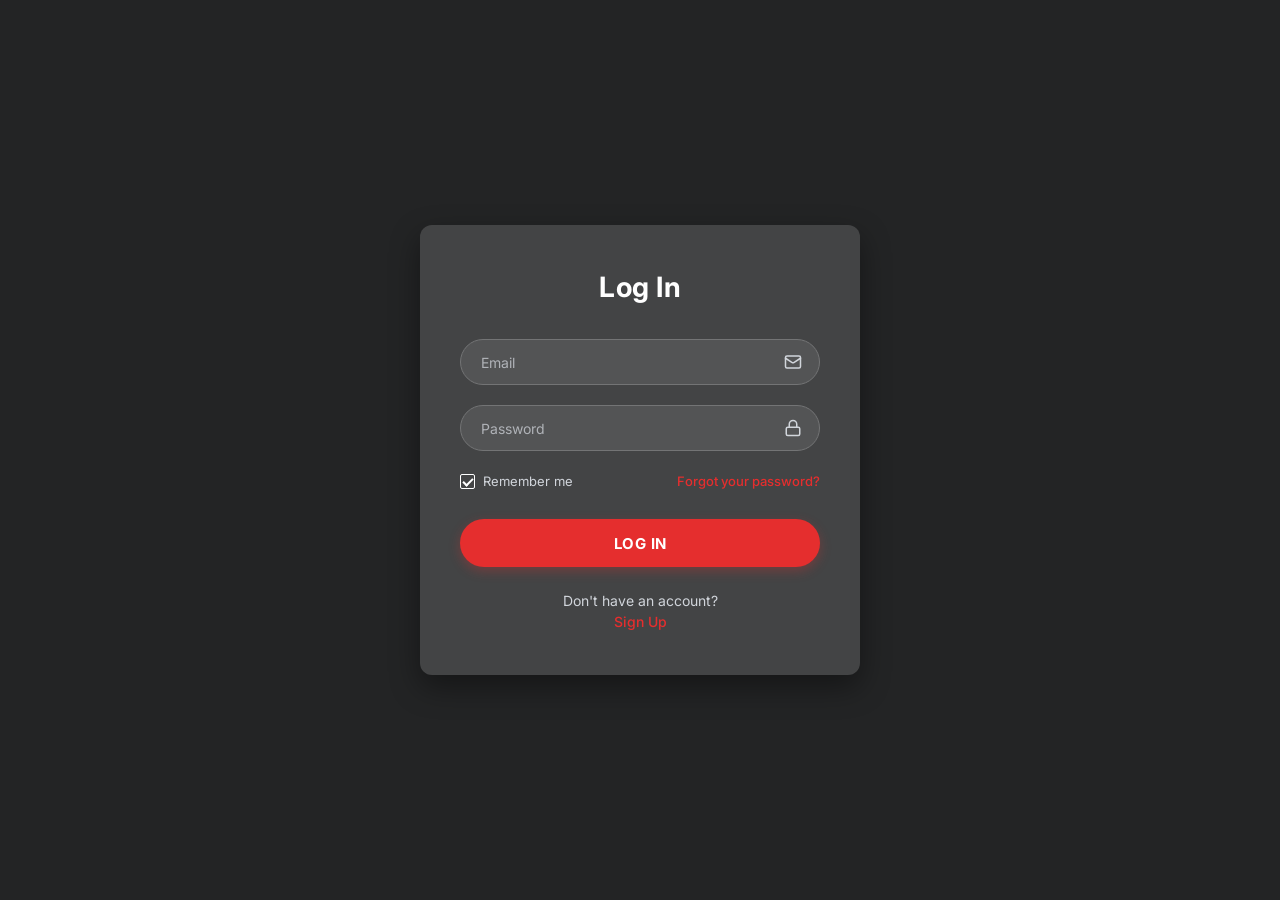
<file: index.html>
<!DOCTYPE html>
<html lang="hr">
<head>
  <meta charset="UTF-8">
  <meta name="viewport" content="width=device-width, initial-scale=1.0">
  <title>Progressive Overload</title>
  <link rel="preconnect" href="https://fonts.googleapis.com">
  <link rel="preconnect" href="https://fonts.gstatic.com" crossorigin>
  <link href="https://fonts.googleapis.com/css2?family=Inter:wght@400;500;600;700&display=swap" rel="stylesheet">
  <link rel="stylesheet" href="./css/style.css">
</head>
<body>

  
  <div class="auth-card">
    <h1 class="card-title">Log In</h1>
    
    <form>
      <!-- Email Unos -->
      <div class="input-group">
        <input type="email" class="form-input" placeholder="Email" required>
        <span class="input-icon">
          <!-- Ikona koverte (Email) -->
          <svg width="18" height="18" viewBox="0 0 24 24" fill="none" stroke="currentColor" stroke-width="2" stroke-linecap="round" stroke-linejoin="round">
            <rect x="2" y="4" width="20" height="16" rx="2"></rect>
            <path d="m22 7-8.97 5.7a1.94 1.94 0 0 1-2.06 0L2 7"></path>
          </svg>
        </span>
      </div>

      <!-- Password Unos -->
      <div class="input-group">
        <input type="password" class="form-input" placeholder="Password" required>
        <span class="input-icon">
          <!-- Ikona katanca (Password) -->
          <svg width="18" height="18" viewBox="0 0 24 24" fill="none" stroke="currentColor" stroke-width="2" stroke-linecap="round" stroke-linejoin="round">
            <rect x="3" y="11" width="18" height="11" rx="2" ry="2"></rect>
            <path d="M7 11V7a5 5 0 0 1 10 0v4"></path>
          </svg>
        </span>
      </div>

      <!-- Remember me i Forgot password -->
      <div class="form-options">
        <label class="checkbox-container">
          <input type="checkbox" checked>
          <span class="custom-checkbox"></span>
          <span class="checkbox-label">Remember me</span>
        </label>
        <a href="#" class="forgot-link">Forgot your password?</a>
      </div>

      <!-- Log In Dugme -->
      <button type="submit" class="submit-btn">LOG IN</button>
    </form>

    
    <div class="card-footer">
      <span>Don't have an account?</span>
      <a href="signup.html">Sign Up</a>
    </div>
  </div>

</body>
</html>
</file>
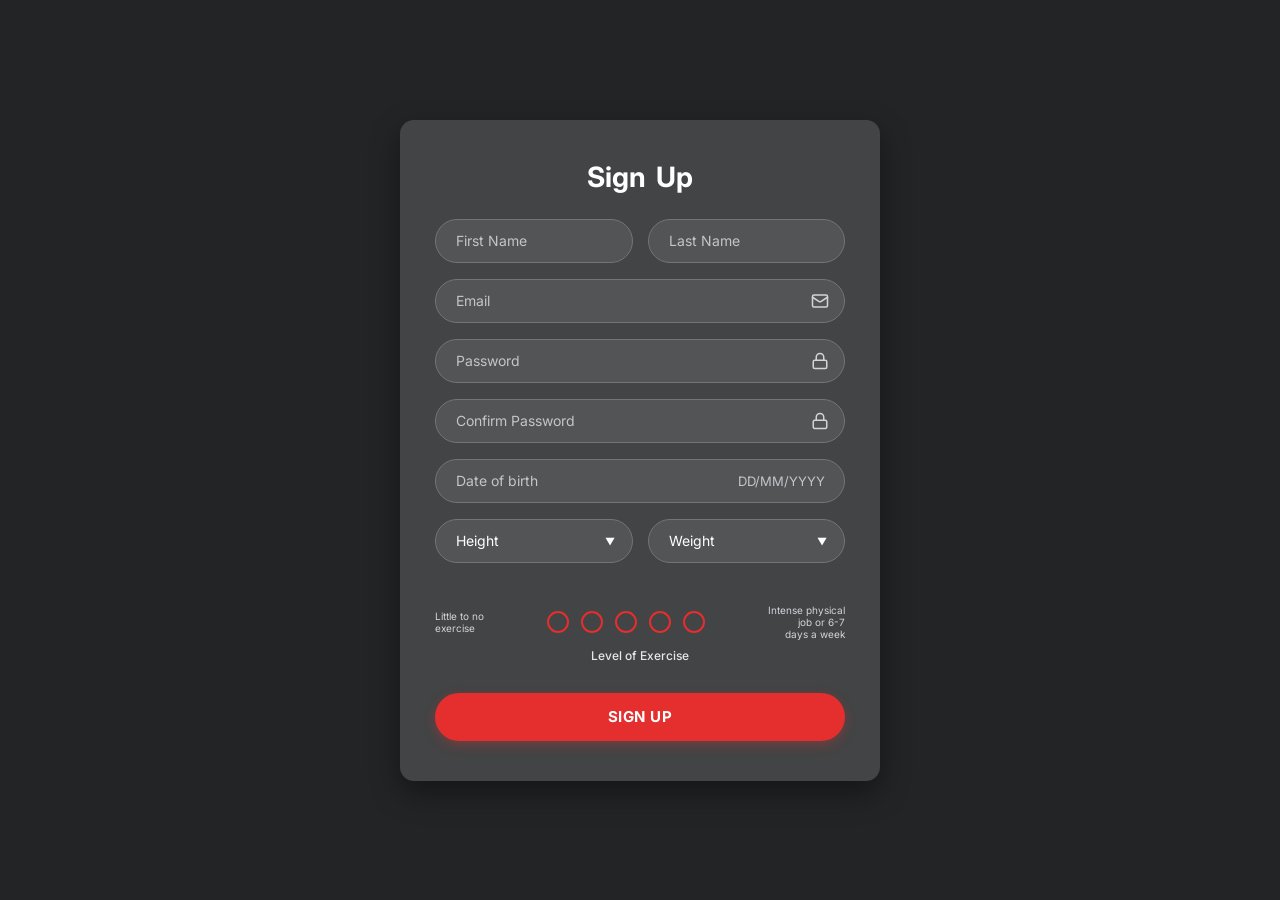
<file: signup.html>
<!DOCTYPE html>
<html lang="hr">
<head>
  <meta charset="UTF-8">
  <meta name="viewport" content="width=device-width, initial-scale=1.0">
  <title>Sign Up</title>
  <link rel="preconnect" href="https://fonts.googleapis.com">
  <link rel="preconnect" href="https://fonts.gstatic.com" crossorigin>
  <link href="https://fonts.googleapis.com/css2?family=Inter:wght@400;500;600;700&display=swap" rel="stylesheet">
  <link rel="stylesheet" href="css/signup.css">
</head>
<body>

  <div class="auth-card">
    <h1 class="card-title">Sign Up</h1>
    
    <form>
      
     
      <div class="input-row">
        <div class="input-group">
          <input type="text" class="form-input" placeholder="First Name" required>
        </div>
        <div class="input-group">
          <input type="text" class="form-input" placeholder="Last Name" required>
        </div>
      </div>

      <!-- Email -->
      <div class="input-group">
        <input type="email" class="form-input" placeholder="Email" required>
        <span class="input-icon">
          <!-- Email Icon -->
          <svg width="18" height="18" viewBox="0 0 24 24" fill="none" stroke="currentColor" stroke-width="2" stroke-linecap="round" stroke-linejoin="round">
            <rect x="2" y="4" width="20" height="16" rx="2"></rect>
            <path d="m22 7-8.97 5.7a1.94 1.94 0 0 1-2.06 0L2 7"></path>
          </svg>
        </span>
      </div>

      <!-- Password -->
      <div class="input-group">
        <input type="password" class="form-input" placeholder="Password" required>
        <span class="input-icon">
          <!-- Password Icon -->
          <svg width="18" height="18" viewBox="0 0 24 24" fill="none" stroke="currentColor" stroke-width="2" stroke-linecap="round" stroke-linejoin="round">
            <rect x="3" y="11" width="18" height="11" rx="2" ry="2"></rect>
            <path d="M7 11V7a5 5 0 0 1 10 0v4"></path>
          </svg>
        </span>
      </div>

      <!-- Confirm Password -->
      <div class="input-group">
        <input type="password" class="form-input" placeholder="Confirm Password" required>
        <span class="input-icon">
          <!-- Password Icon -->
          <svg width="18" height="18" viewBox="0 0 24 24" fill="none" stroke="currentColor" stroke-width="2" stroke-linecap="round" stroke-linejoin="round">
            <rect x="3" y="11" width="18" height="11" rx="2" ry="2"></rect>
            <path d="M7 11V7a5 5 0 0 1 10 0v4"></path>
          </svg>
        </span>
      </div>

      <!-- Date of birth -->
      <div class="input-group">
        <input type="text" class="form-input dob-input" placeholder="Date of birth" onfocus="(this.type='date')" onblur="if(!this.value)this.type='text'" required>
        <span class="dob-placeholder">DD/MM/YYYY</span>
      </div>

      <!-- Height & Weight -->
      <div class="input-row">
        <div class="input-group select-group">
          <select class="form-input form-select" required>
            <option value="" disabled selected hidden>Height</option>
            <option value="150">150 cm</option>
            <option value="160">160 cm</option>
            <option value="170">170 cm</option>
            <option value="180">180 cm</option>
            <option value="190">190 cm</option>
          </select>
          <span class="select-arrow">▼</span>
        </div>
        <div class="input-group select-group">
          <select class="form-input form-select" required>
            <option value="" disabled selected hidden>Weight</option>
            <option value="50">50 kg</option>
            <option value="60">60 kg</option>
            <option value="70">70 kg</option>
            <option value="80">80 kg</option>
            <option value="90">90 kg</option>
          </select>
          <span class="select-arrow">▼</span>
        </div>
      </div>

      <!-- Level of Exercise Section -->
      <div class="exercise-section">
        <div class="exercise-container">
          <span class="exercise-text text-left">Little to no<br>exercise</span>
          
          <div class="radio-options">
            <label class="radio-circle">
              <input type="radio" name="exercise_level" value="1" required>
              <span class="circle-custom"></span>
            </label>
            <label class="radio-circle">
              <input type="radio" name="exercise_level" value="2">
              <span class="circle-custom"></span>
            </label>
            <label class="radio-circle">
              <input type="radio" name="exercise_level" value="3">
              <span class="circle-custom"></span>
            </label>
            <label class="radio-circle">
              <input type="radio" name="exercise_level" value="4">
              <span class="circle-custom"></span>
            </label>
            <label class="radio-circle">
              <input type="radio" name="exercise_level" value="5">
              <span class="circle-custom"></span>
            </label>
          </div>

          <span class="exercise-text text-right">Intense physical<br>job or 6-7<br>days a week</span>
        </div>
        <div class="exercise-title">Level of Exercise</div>
      </div>

      <!-- Submit Button -->
      <button type="submit" class="submit-btn">SIGN UP</button>
    </form>
  </div>

</body>
</html>
</file>
<file: css/style.css>
* {
  margin: 0;
  padding: 0;
  box-sizing: border-box;
  font-family: 'Inter', -apple-system, BlinkMacSystemFont, "Segoe UI", Roboto, sans-serif;
}

body {
  background-color: #232425;
  color: #ffffff;
  min-height: 100vh;
  display: flex;
  align-items: center;
  justify-content: center;
  padding: 20px;
}


.auth-card {
  background-color: #434445;
  width: 100%;
  max-width: 440px;
  padding: 45px 40px;
  border-radius: 12px;
  box-shadow: 0 12px 30px rgba(0, 0, 0, 0.4);
}


.card-title {
  text-align: center;
  font-size: 28px;
  font-weight: 700;
  margin-bottom: 35px;
  color: #ffffff;
  letter-spacing: 0.5px;
}


.input-group {
  position: relative;
  margin-bottom: 20px;
}

.form-input {
  width: 100%;
  height: 46px;
  background-color: #535455;
  border: 1px solid #737475;
  border-radius: 23px; 
  padding: 0 45px 0 20px;
  color: #ffffff;
  font-size: 14px;
  outline: none;
  transition: border-color 0.2s ease, background-color 0.2s ease;
}

.form-input::placeholder {
  color: #b0b3b8;
}

.form-input:focus {
  border-color: #e52e2e;
  background-color: #5a5b5c;
}

.input-icon {
  position: absolute;
  right: 18px;
  top: 50%;
  transform: translateY(-50%);
  color: #d1d5db;
  display: flex;
  align-items: center;
  pointer-events: none;
}


.form-options {
  display: flex;
  align-items: center;
  justify-content: space-between;
  margin-top: 22px;
  margin-bottom: 30px;
  font-size: 13px;
}

/* Custom Checkbox */
.checkbox-container {
  display: flex;
  align-items: center;
  cursor: pointer;
  user-select: none;
}

.checkbox-container input {
  position: absolute;
  opacity: 0;
  cursor: pointer;
  height: 0;
  width: 0;
}

.custom-checkbox {
  height: 15px;
  width: 15px;
  background-color: transparent;
  border: 1.5px solid #ffffff;
  border-radius: 2px;
  margin-right: 8px;
  display: inline-block;
  position: relative;
}

.checkbox-container input:checked ~ .custom-checkbox {
  background-color: transparent;
}

.checkbox-container input:checked ~ .custom-checkbox::after {
  content: "";
  position: absolute;
  left: 4px;
  top: 1px;
  width: 4px;
  height: 8px;
  border: solid #ffffff;
  border-width: 0 2px 2px 0;
  transform: rotate(45deg);
}

.checkbox-label {
  color: #d1d5db;
}

.forgot-link {
  color: #e52e2e;
  text-decoration: none;
  font-weight: 500;
  transition: opacity 0.2s;
}

.forgot-link:hover {
  opacity: 0.85;
  text-decoration: underline;
}


.submit-btn {
  width: 100%;
  height: 48px;
  background-color: #e52e2e;
  color: #ffffff;
  border: none;
  border-radius: 24px;
  font-size: 15px;
  font-weight: 700;
  letter-spacing: 0.5px;
  cursor: pointer;
  box-shadow: 0 4px 12px rgba(229, 46, 46, 0.3);
  transition: background-color 0.2s ease, transform 0.1s ease;
}

.submit-btn:hover {
  background-color: #d02525;
}

.submit-btn:active {
  transform: scale(0.99);
}

/* Footer Kartice */
.card-footer {
  text-align: center;
  margin-top: 25px;
  font-size: 14px;
  color: #d1d5db;
}

.card-footer span {
  display: block;
  margin-bottom: 4px;
}

.card-footer a {
  color: #e52e2e;
  text-decoration: none;
  font-weight: 500;
}

.card-footer a:hover {
  text-decoration: underline;
}


@media (max-width: 480px) {
  .auth-card {
    padding: 35px 24px;
  }

  .form-options {
    flex-direction: row;
    gap: 10px;
    font-size: 12px;
  }
}
</file>
<file: css/signup.css>
* {
  margin: 0;
  padding: 0;
  box-sizing: border-box;
  font-family: 'Inter', -apple-system, BlinkMacSystemFont, "Segoe UI", Roboto, sans-serif;
}

body {
  background-color: #232425;
  color: #ffffff;
  min-height: 100vh;
  display: flex;
  align-items: center;
  justify-content: center;
  padding: 30px 20px;
}


.auth-card {
  background-color: #434445;
  width: 100%;
  max-width: 480px;
  padding: 40px 35px;
  border-radius: 14px;
  box-shadow: 0 12px 30px rgba(0, 0, 0, 0.4);
}


.card-title {
  text-align: center;
  font-size: 28px;
  font-weight: 700;
  margin-bottom: 25px;
  color: #ffffff;
  word-spacing: 4px;
}


.input-row {
  display: flex;
  gap: 15px;
}

.input-row .input-group {
  flex: 1;
}

/* Polja za Unos */
.input-group {
  position: relative;
  margin-bottom: 16px;
}

.form-input {
  width: 100%;
  height: 44px;
  background-color: #535455;
  border: 1px solid #737475;
  border-radius: 22px;
  padding: 0 42px 0 20px;
  color: #ffffff;
  font-size: 14px;
  outline: none;
  transition: border-color 0.2s ease, background-color 0.2s ease;
}

.form-input::placeholder {
  color: #c2c5ca;
}

.form-input:focus {
  border-color: #e52e2e;
  background-color: #5a5b5c;
}


.input-icon {
  position: absolute;
  right: 16px;
  top: 50%;
  transform: translateY(-50%);
  color: #d1d5db;
  display: flex;
  align-items: center;
  pointer-events: none;
}


.dob-placeholder {
  position: absolute;
  right: 20px;
  top: 50%;
  transform: translateY(-50%);
  color: #c2c5ca;
  font-size: 13px;
  pointer-events: none;
}


.select-group {
  position: relative;
}

.form-select {
  appearance: none;
  -webkit-appearance: none;
  -moz-appearance: none;
  cursor: pointer;
  padding-right: 35px;
}

.form-select option {
  background-color: #434445;
  color: #ffffff;
}

.select-arrow {
  position: absolute;
  right: 18px;
  top: 50%;
  transform: translateY(-50%);
  color: #ffffff;
  font-size: 10px;
  pointer-events: none;
}


.exercise-section {
  margin-top: 25px;
  margin-bottom: 30px;
}

.exercise-container {
  display: flex;
  align-items: center;
  justify-content: space-between;
  gap: 10px;
}

.exercise-text {
  font-size: 10px;
  color: #d1d5db;
  line-height: 1.2;
}

.text-left {
  text-align: left;
  max-width: 75px;
}

.text-right {
  text-align: right;
  max-width: 85px;
}

.radio-options {
  display: flex;
  gap: 12px;
  align-items: center;
}


.radio-circle {
  cursor: pointer;
  display: inline-block;
  position: relative;
}

.radio-circle input {
  position: absolute;
  opacity: 0;
  cursor: pointer;
}

.circle-custom {
  display: block;
  width: 22px;
  height: 22px;
  border: 2px solid #e52e2e;
  border-radius: 50%;
  background-color: transparent;
  transition: all 0.2s ease;
}

.radio-circle:hover .circle-custom {
  background-color: rgba(229, 46, 46, 0.2);
}

.radio-circle input:checked ~ .circle-custom {
  background-color: #e52e2e;
  box-shadow: 0 0 8px rgba(229, 46, 46, 0.6);
}

.exercise-title {
  text-align: center;
  font-size: 12px;
  color: #e5e7eb;
  margin-top: 8px;
  font-weight: 500;
}


.submit-btn {
  width: 100%;
  height: 48px;
  background-color: #e52e2e;
  color: #ffffff;
  border: none;
  border-radius: 24px;
  font-size: 15px;
  font-weight: 700;
  letter-spacing: 0.5px;
  cursor: pointer;
  box-shadow: 0 4px 12px rgba(229, 46, 46, 0.3);
  transition: background-color 0.2s ease, transform 0.1s ease;
}

.submit-btn:hover {
  background-color: #d02525;
}

.submit-btn:active {
  transform: scale(0.99);
}


@media (max-width: 480px) {
  .auth-card {
    padding: 30px 20px;
  }

  .input-row {
    flex-direction: column;
    gap: 0;
  }

  .radio-options {
    gap: 6px;
  }

  .circle-custom {
    width: 18px;
    height: 18px;
  }

  .exercise-text {
    font-size: 9px;
  }
}
</file>
